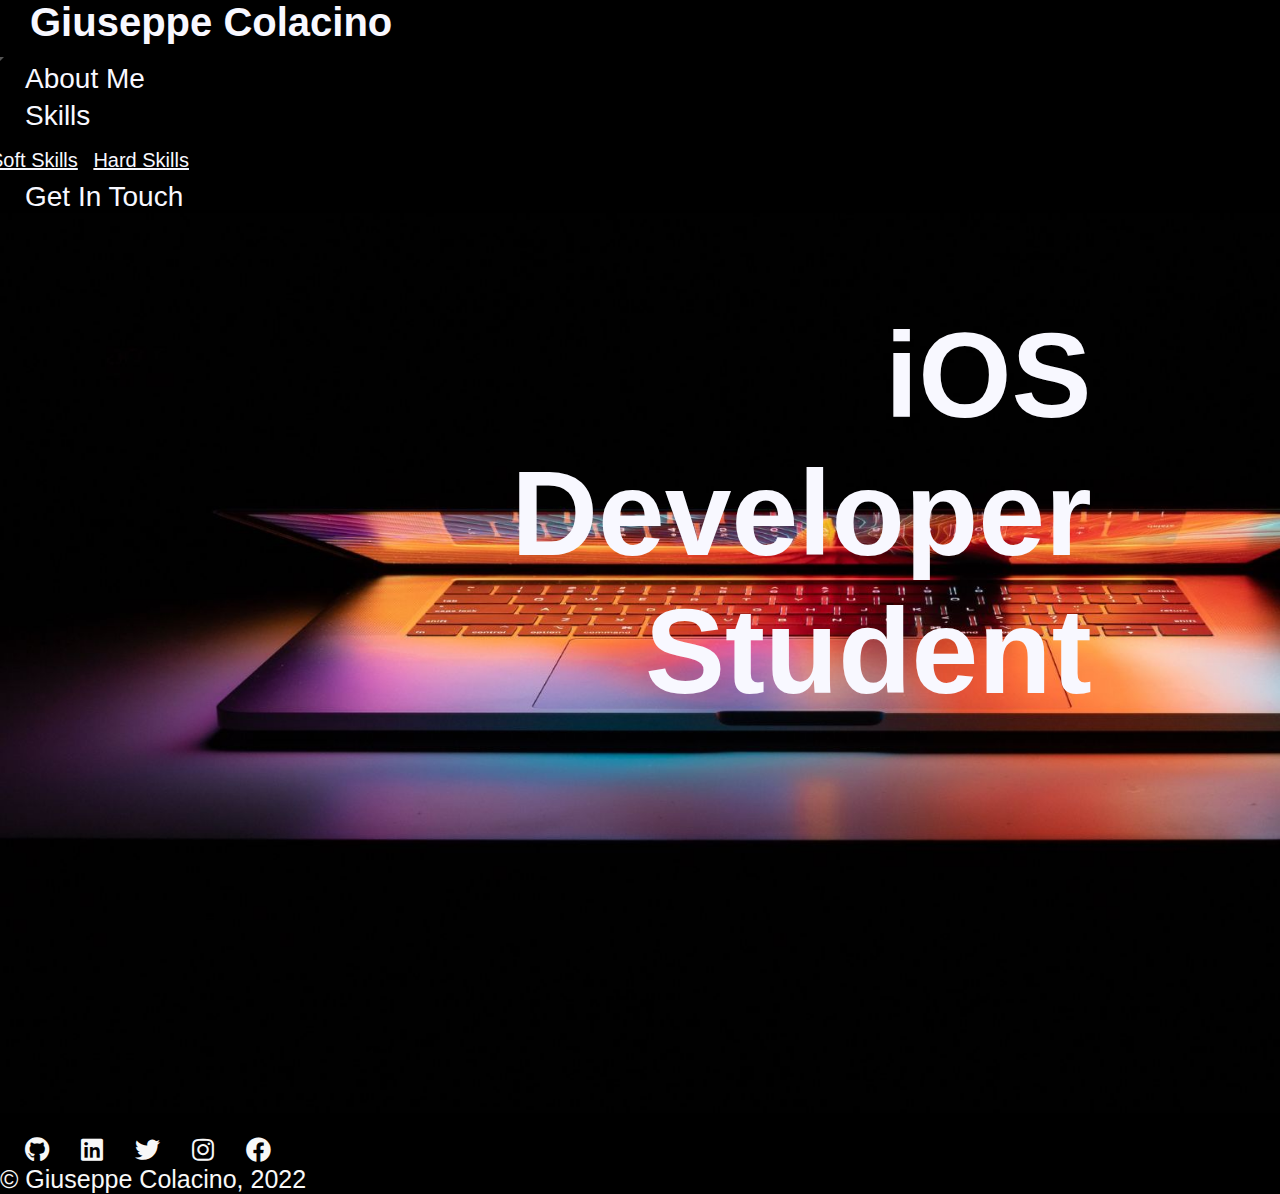
<file: index.html>
<!DOCTYPE html>
<html lang="en">
    <head>
        <meta charset="UTF-8"/>
        <meta name="viewport" content="width=device-width, initial-scale=1.0, maximum-scale=1.0"/>
        <title>Giuseppe Colacino | iOS Development</title>
        <link rel="stylesheet" href="assest /css/styles.css">
        <link href="https://cdn.jsdelivr.net/npm/bootstrap@5.2.0-beta1/dist/css/bootstrap.min.css" rel="stylesheet" integrity="sha384-0evHe/X+R7YkIZDRvuzKMRqM+OrBnVFBL6DOitfPri4tjfHxaWutUpFmBp4vmVor" crossorigin="anonymous">
        <link rel="stylesheet" href="https://use.fontawesome.com/releases/v5.6.1/css/all.css">
        <link rel="stylesheet" href="https://cdnjs.cloudflare.com/ajax/libs/animate.css/4.1.1/animate.min.css"/>
        <link rel="apple-touch-icon" sizes="180x180" href="assest /favicon/apple-touch-icon.png">
        <link rel="icon" type="image/png" sizes="32x32" href="assest /favicon/favicon-32x32.png">
        <link rel="icon" type="image/png" sizes="16x16" href="assest /favicon/favicon-16x16.png">
    </head>  

    <body>
     <!------------Start Navbar------------------>

     <nav class="navbar sticky-top navbar-expand-lg navbar-light">
      <div class="container-fluid">
          <div class="navbar-logo">Giuseppe Colacino</div>
          <button type="button" class="navbar-toggler" data-bs-toggle="collapse" data-bs-target="#navbarCollapse">
              <span class="navbar-toggler-icon"></span>
          </button>
          <div class="collapse navbar-collapse" id="navbarCollapse">
              <div class="navbar-nav ms-auto">
                  <a href="about-me.html" class="nav-item">About Me</a>
                  <div class="nav-drop dropdown">
                    <a class="nav-item dropdown-toggle" id="nav-drop" data-bs-toggle="dropdown">Skills</a>
                    <div class="dropdown-menu">
                        <a href="soft-skills.html" class="dropdown-item">Soft Skills</a>
                        <a href="hard-skills.html" class="dropdown-item">Hard Skills</a>
                    </div>
                </div>
                  <a href="get-in-touch.html" class="nav-item">Get In Touch</a>
              </div>
          </div>
      </div>
  </nav>
  
    <!---------------End Navbar--------->

    <!----------Home section------>
     <div class="back-img">
         <img src="assest /images/laptop.jpg" class="img-fluid" alt="laptop" id="photo">
         <h1 class="animate__animated animate__fadeInRight">iOS Developer Student</h1>
     </div>
     <!----------End Home section------>

    <!-------------Start Footer----------->

    <footer class="container-fluid px-0 py-2 m-0 d-flex justify-content-center align-items-center" id="footer">
        <div class="footer">
            <div class="social-icons" id="social-icons">
                <a href="https://github.com/COLACINOGIUSEPPE" target="_blank"><i class="fab fa-github"></i></a>
                <a href="https://www.linkedin.com/in/giuseppe-colacino/" target="_blank"><i class="fab fa-linkedin"></i></a>
                <a href="https://twitter.com/g_colacino" target="_blank"><i class="fab fa-twitter"></i></a>
                <a href="https://www.instagram.com/_giuseppecolacino_/" target="_blank"><i class="fab fa-instagram"></i></a>
                <a href="https://www.facebook.com/giuseppe.colacino.8/" target="_blank"><i class="fab fa-facebook"></i></a>
             </div>
             <p class="copyrights">&copy; Giuseppe Colacino, 2022</p>
         </div>
     </footer>

     <!-------------End Footer----------->
     <script src="https://cdn.jsdelivr.net/npm/bootstrap@5.2.0-beta1/dist/js/bootstrap.bundle.min.js" integrity="sha384-pprn3073KE6tl6bjs2QrFaJGz5/SUsLqktiwsUTF55Jfv3qYSDhgCecCxMW52nD2" crossorigin="anonymous"></script>
    </body>
</html>
</file>
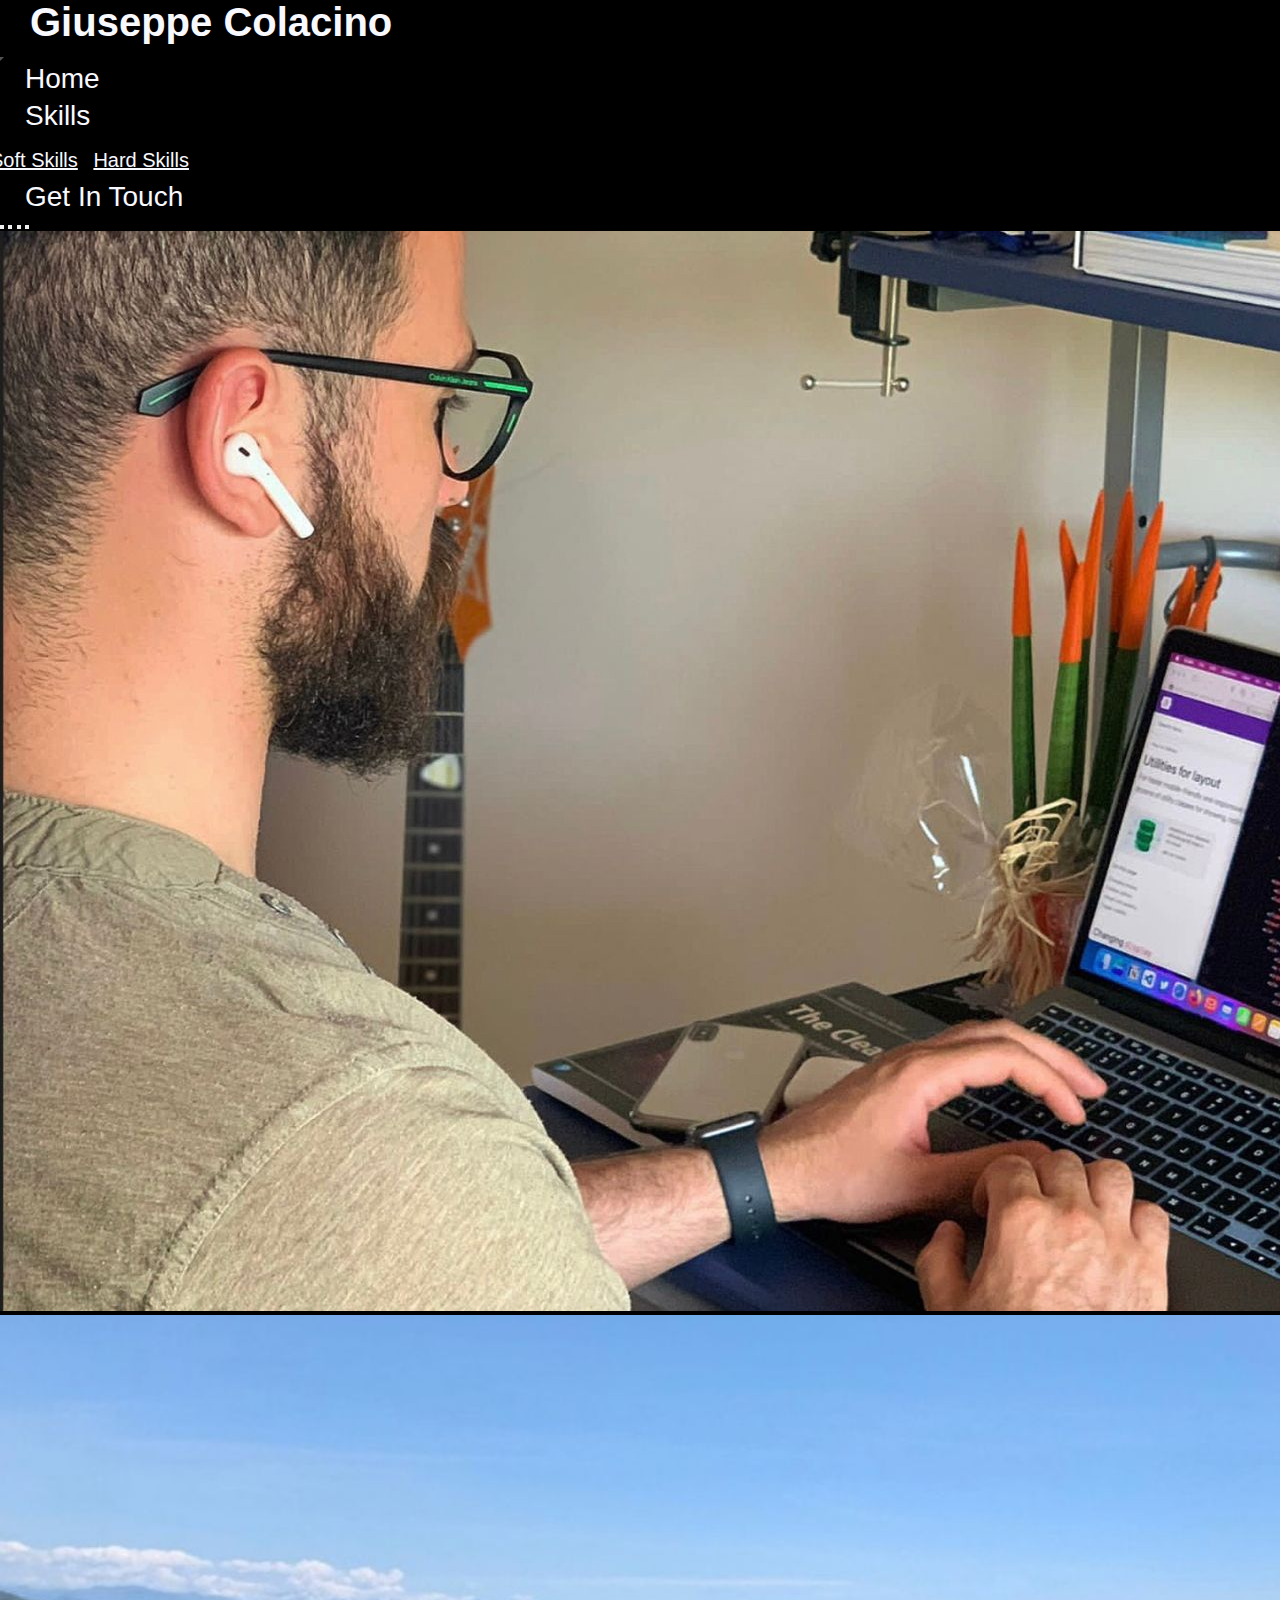
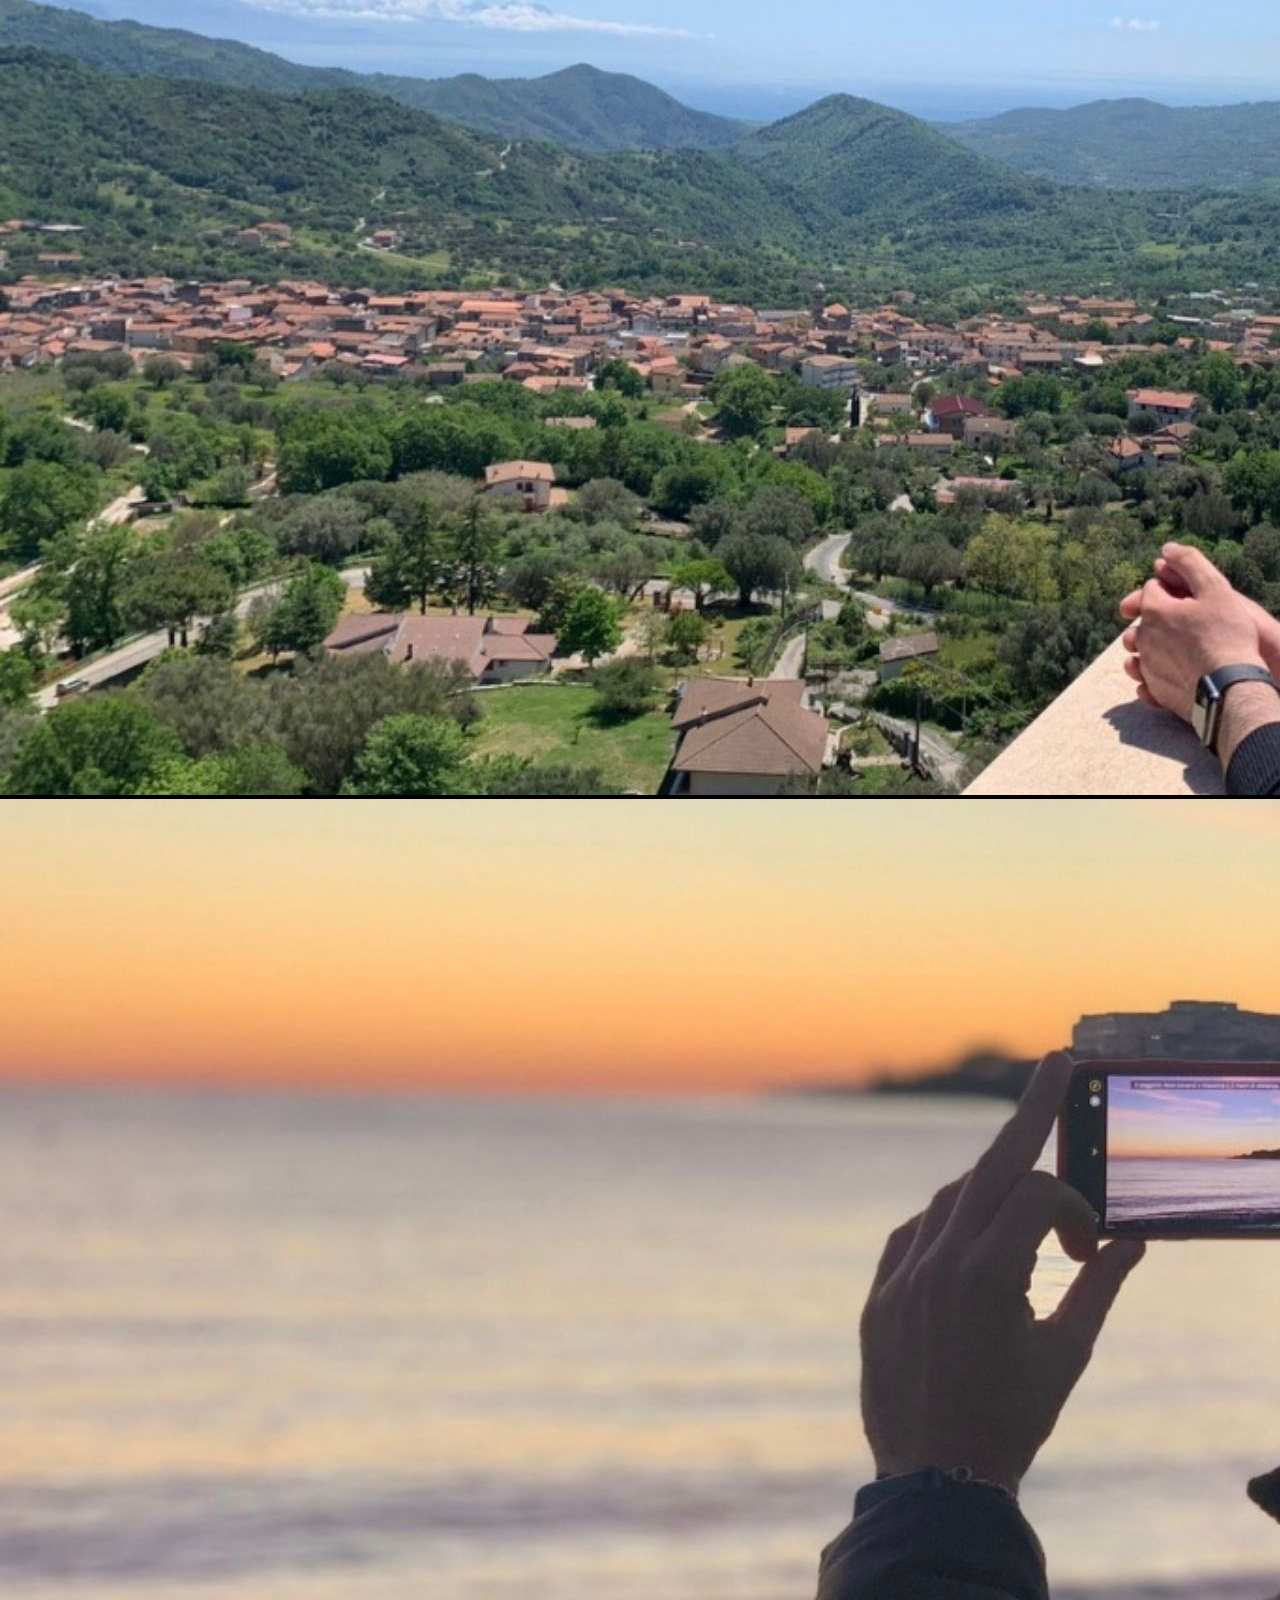
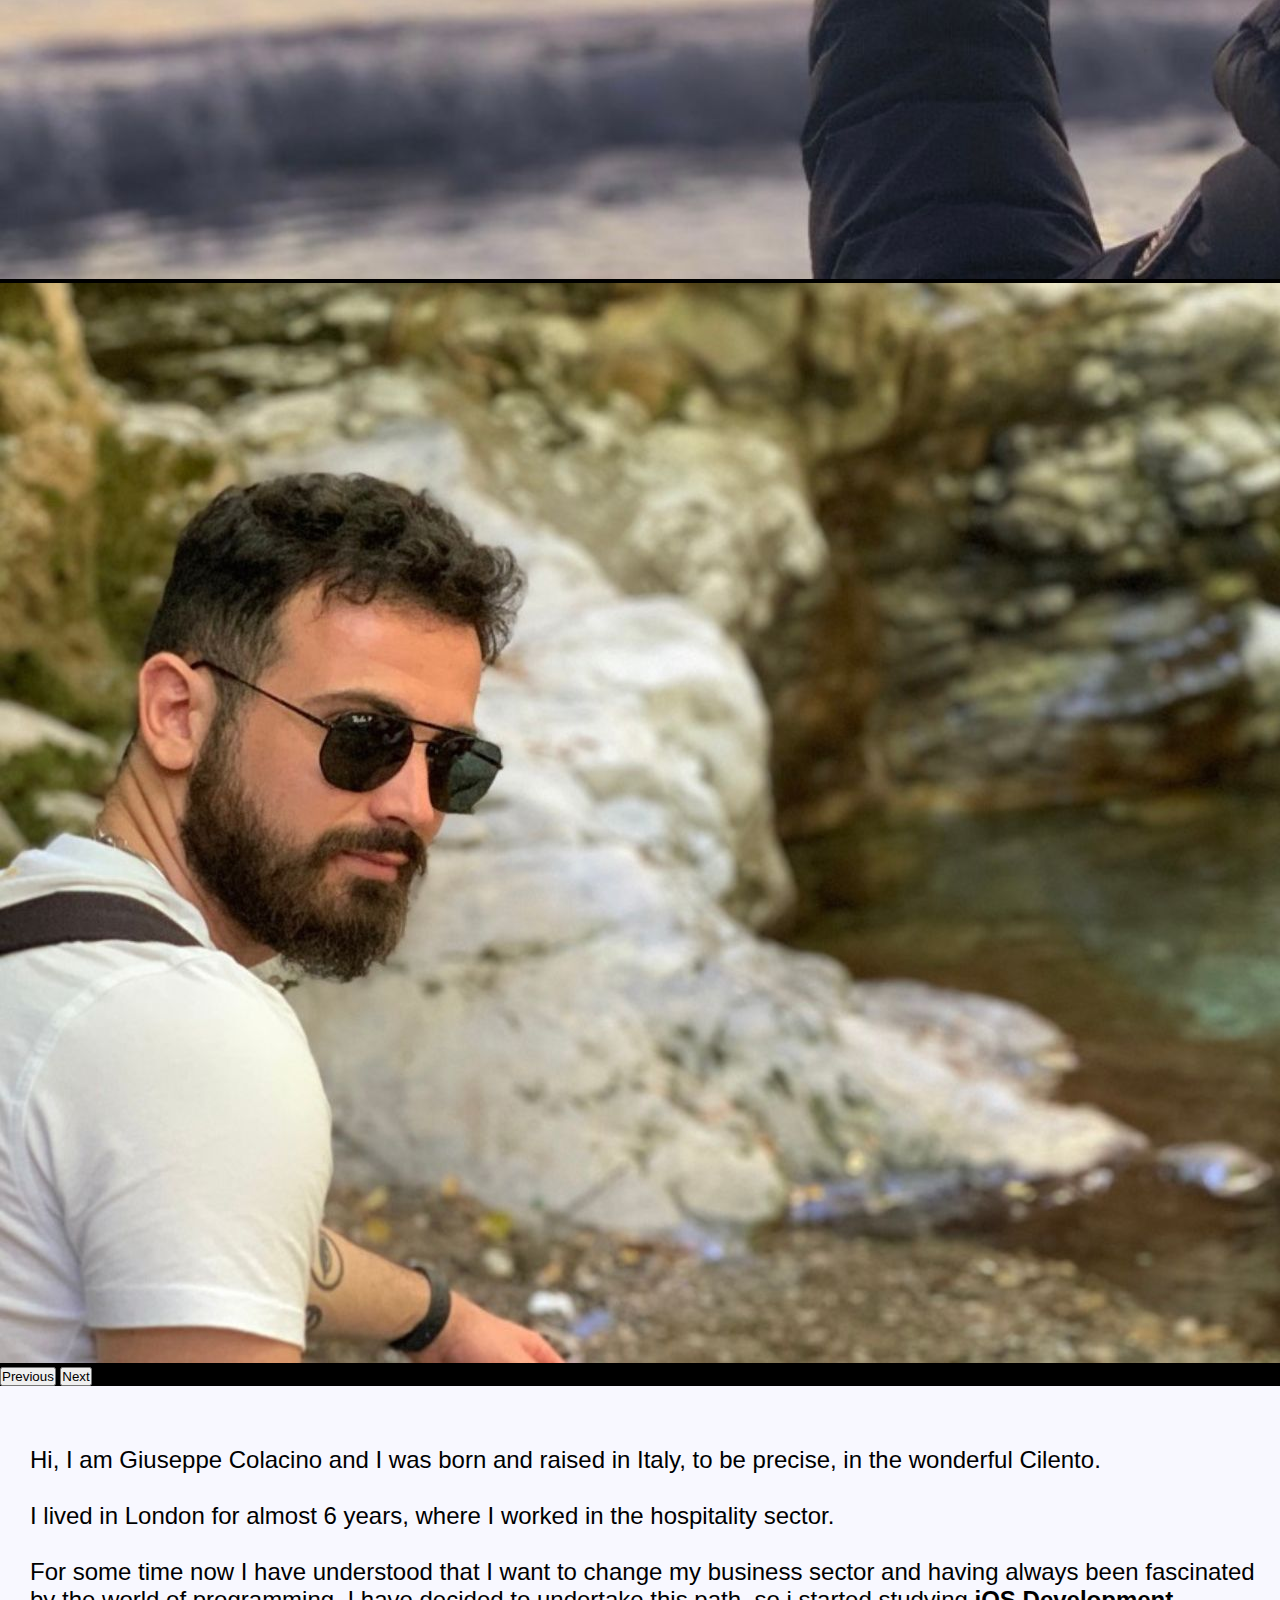
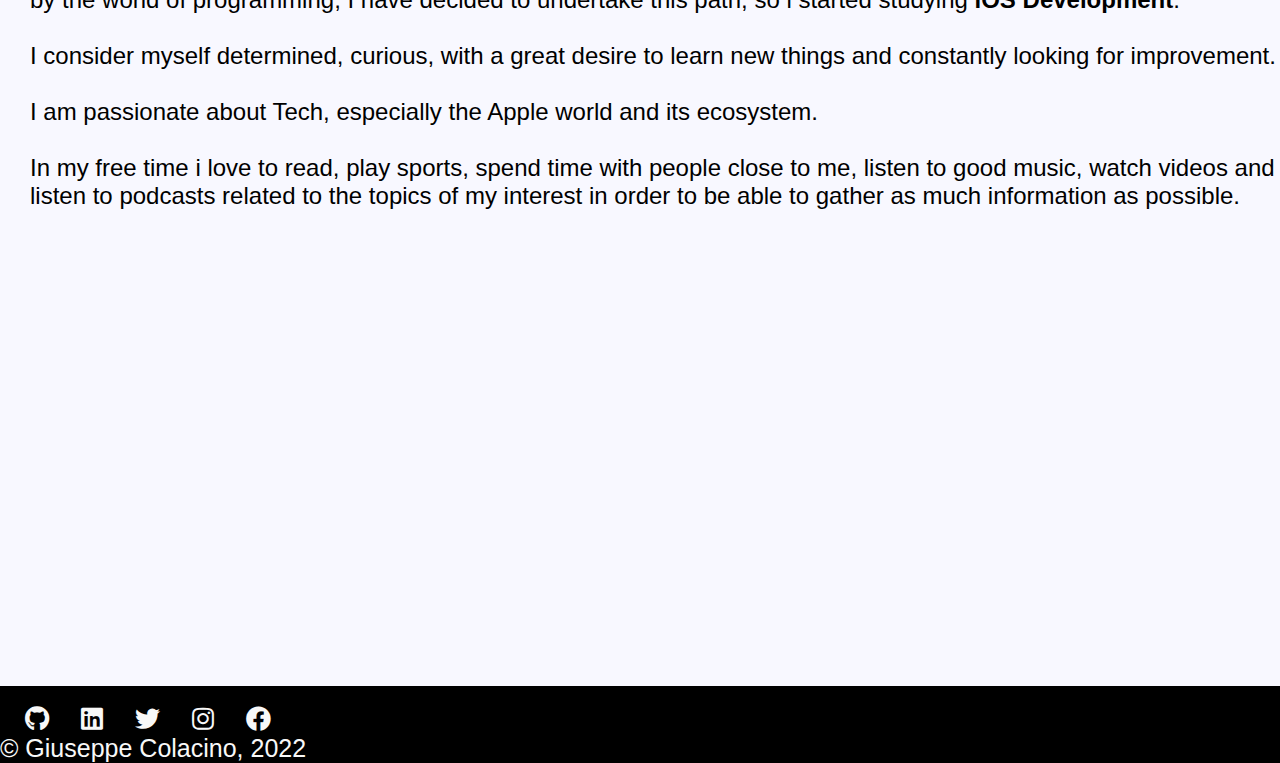
<file: about-me.html>
<!DOCTYPE html>
<html lang="en">
    <head>
        <meta charset="UTF-8"/>
        <meta name="viewport" content="width=device-width, initial-scale=1.0, maximum-scale=1.0"/>
        <title>Giuseppe Colacino | About Me</title>
        <link rel="stylesheet" href="assest /css/styles.css"/>
        <link href="https://cdn.jsdelivr.net/npm/bootstrap@5.2.0-beta1/dist/css/bootstrap.min.css" rel="stylesheet" integrity="sha384-0evHe/X+R7YkIZDRvuzKMRqM+OrBnVFBL6DOitfPri4tjfHxaWutUpFmBp4vmVor" crossorigin="anonymous">
        <link rel="stylesheet" href="https://use.fontawesome.com/releases/v5.6.1/css/all.css">
        <link rel="apple-touch-icon" sizes="180x180" href="assest /favicon/apple-touch-icon.png">
        <link rel="icon" type="image/png" sizes="32x32" href="assest /favicon/favicon-32x32.png">
        <link rel="icon" type="image/png" sizes="16x16" href="assest /favicon/favicon-16x16.png">
    </head>

    <body>

     <!------------Start Menu Bar------------------>
    
     <nav class="navbar sticky-top navbar-expand-lg navbar-light">
      <div class="container-fluid">
          <div class="navbar-logo">Giuseppe Colacino</div>
          <button type="button" class="navbar-toggler" data-bs-toggle="collapse" data-bs-target="#navbarCollapse">
              <span class="navbar-toggler-icon"></span>
          </button>
          <div class="collapse navbar-collapse" id="navbarCollapse">
              <div class="navbar-nav ms-auto">
                  <a href="index.html" class="nav-item active">Home</a>
                  <div class="nav-drop dropdown">
                    <a class="nav-item dropdown-toggle" id="nav-drop" data-bs-toggle="dropdown">Skills</a>
                    <div class="dropdown-menu">
                        <a href="soft-skills.html" class="dropdown-item">Soft Skills</a>
                        <a href="hard-skills.html" class="dropdown-item">Hard Skills</a>
                    </div>
                </div>
                  <a href="get-in-touch.html" class="nav-item">Get In Touch</a>
              </div>
          </div>
      </div>
  </nav>


 <!------------End Menu Bar--------------------->


 <!-------------Start About Me Page-------------->

 <div id="carouselExampleIndicators" class="carousel slide" data-bs-ride="carousel">
    <div class="carousel-indicators">
      <button type="button" data-bs-target="#carouselExampleIndicators" data-bs-slide-to="0" class="active" aria-current="true" aria-label="Slide 1"></button>
      <button type="button" data-bs-target="#carouselExampleIndicators" data-bs-slide-to="1" aria-label="Slide 2"></button>
      <button type="button" data-bs-target="#carouselExampleIndicators" data-bs-slide-to="2" aria-label="Slide 3"></button>
      <button type="button" data-bs-target="#carouselExampleIndicators" data-bs-slide-to="3" aria-label="Slide 4"></button>
    </div>
    <div class="carousel-inner">
      <div class="carousel-item active">
        <img src="assest /images/me.jpg" class="d-block w-100" alt="me">
      </div>
      <div class="carousel-item">
        <img src="assest /images/me2.jpg" class="d-block w-100" alt="me2">
      </div>
      <div class="carousel-item">
        <img src="assest /images/me3.jpg" class="d-block w-100" alt="me3">
      </div>
      <div class="carousel-item">
        <img src="assest /images/me4.jpg" class="d-block w-100" alt="me4">
      </div>
    </div>
    <button class="carousel-control-prev" type="button" data-bs-target="#carouselExampleIndicators" data-bs-slide="prev">
      <span class="carousel-control-prev-icon" aria-hidden="true"></span>
      <span class="visually-hidden">Previous</span>
    </button>
    <button class="carousel-control-next" type="button" data-bs-target="#carouselExampleIndicators" data-bs-slide="next">
      <span class="carousel-control-next-icon" aria-hidden="true"></span>
      <span class="visually-hidden">Next</span>
    </button>
  </div>

 <section>
  <div class="page">
    <p>Hi, I am Giuseppe Colacino and I was born and raised in Italy, to be precise, in the wonderful Cilento.
    <br>
    <br>
      I lived in London for almost 6 years, where I worked in the hospitality sector.
    <br>
    <br>
      For some time now I have understood that I want to change my business sector and having always been fascinated by the world of programming, I have decided to undertake this path, so i started studying  <strong>iOS Development</strong>.
    <br>
    <br>
      I consider myself determined, curious, with a great desire to learn new things and constantly looking for improvement.
    <br>
    <br>
      I am passionate about Tech, especially the Apple world and its ecosystem.
    <br>
    <br>
      In my free time i love to read, play sports, spend time with people close to me, listen to good music, watch videos and listen to podcasts related to the topics of my interest in order to be able to gather as much information as possible.</p>
  </div>

</section>

<!-------------End About Me Page-------------->

 <!-------Start Footer----------->

 <footer class="container-fluid px-0 py-2 m-0 d-flex justify-content-center align-items-center" id="footer">
    <div class="footer">
        <div class="social-icons" id="social-icons">
            <a href="https://github.com/COLACINOGIUSEPPE" target="_blank"><i class="fab fa-github"></i></a>
            <a href="https://www.linkedin.com/in/giuseppe-colacino/" target="_blank"><i class="fab fa-linkedin"></i></a>
            <a href="https://twitter.com/g_colacino" target="_blank"><i class="fab fa-twitter"></i></a>
            <a href="https://www.instagram.com/_giuseppecolacino_/" target="_blank"><i class="fab fa-instagram"></i></a>
            <a href="https://www.facebook.com/giuseppe.colacino.8/" target="_blank"><i class="fab fa-facebook"></i></a>
        </div>
        <p class="copyrights">&copy; Giuseppe Colacino, 2022</p>
    </div>
</footer>

   <!-------End Footer----------->
   <script src="https://cdn.jsdelivr.net/npm/bootstrap@5.2.0-beta1/dist/js/bootstrap.bundle.min.js" integrity="sha384-pprn3073KE6tl6bjs2QrFaJGz5/SUsLqktiwsUTF55Jfv3qYSDhgCecCxMW52nD2" crossorigin="anonymous"></script>  
    </body>
</html>
</file>
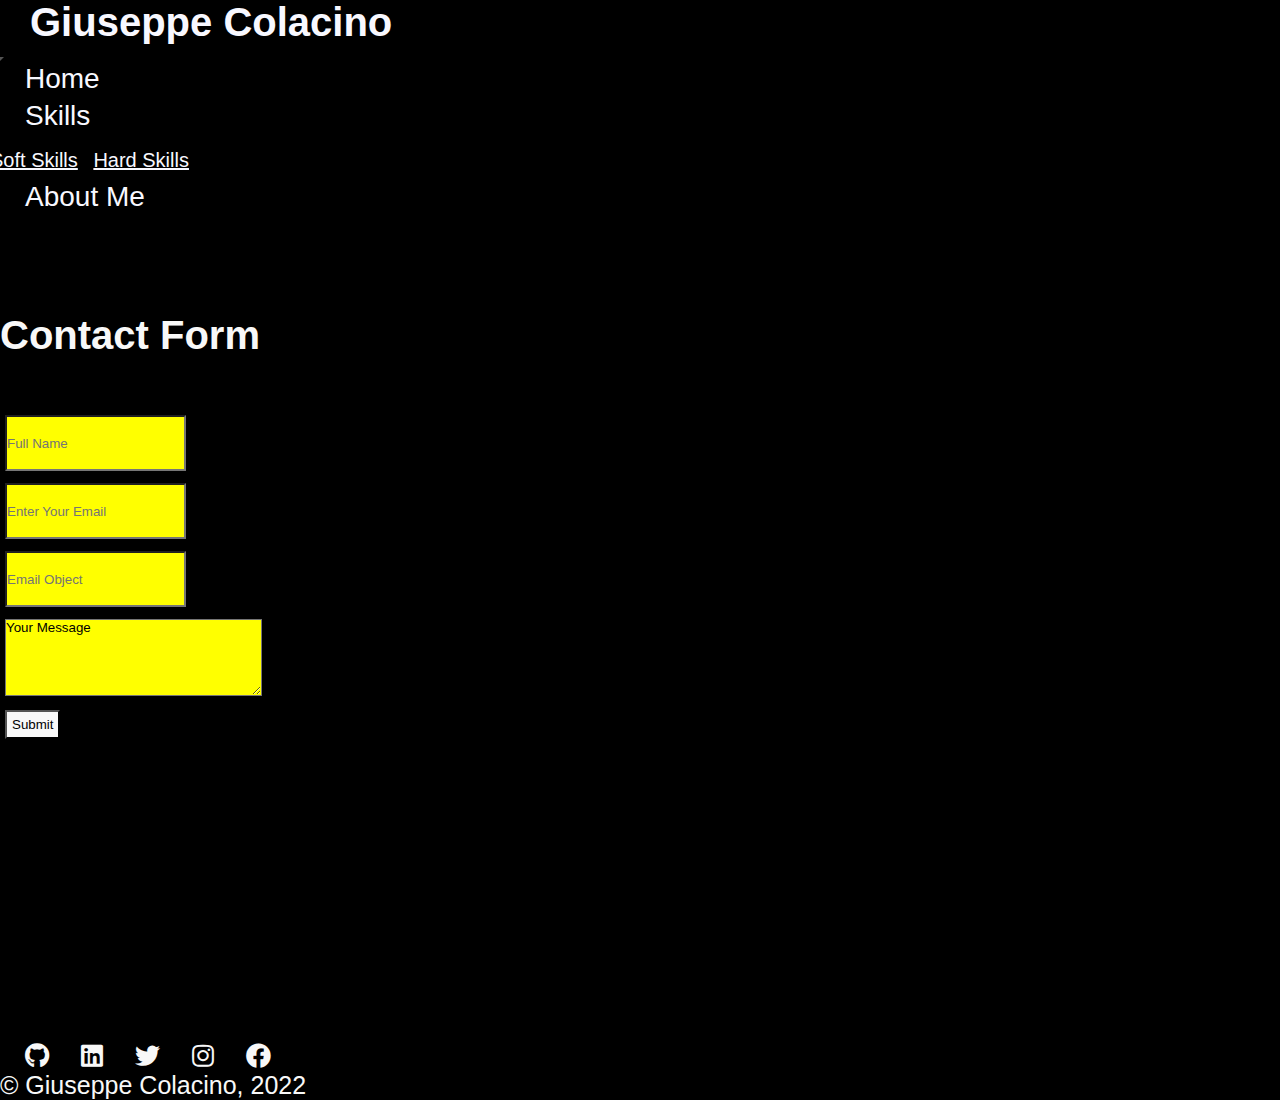
<file: get-in-touch.html>
<!DOCTYPE html>
<html lang="en">
    <head>
        <meta charset="UTF-8"/>
        <meta name="viewport" content="width=device-width, initial-scale=1.0, maximum-scale=1.0"/>
        <title>Giuseppe Colacino | iOS Development</title>
        <link rel="stylesheet" href="assest /css/styles.css">
        <link href="https://cdn.jsdelivr.net/npm/bootstrap@5.2.0-beta1/dist/css/bootstrap.min.css" rel="stylesheet" integrity="sha384-0evHe/X+R7YkIZDRvuzKMRqM+OrBnVFBL6DOitfPri4tjfHxaWutUpFmBp4vmVor" crossorigin="anonymous">
        <link rel="stylesheet" href="https://use.fontawesome.com/releases/v5.6.1/css/all.css">
        <link rel="stylesheet" href="https://cdnjs.cloudflare.com/ajax/libs/animate.css/4.1.1/animate.min.css"/>
        <link rel="apple-touch-icon" sizes="180x180" href="assest /favicon/apple-touch-icon.png">
        <link rel="icon" type="image/png" sizes="32x32" href="assest /favicon/favicon-32x32.png">
        <link rel="icon" type="image/png" sizes="16x16" href="assest /favicon/favicon-16x16.png">
    </head>  

    <body>
     <!------------Start Navbar------------------>

     <nav class="navbar sticky-top navbar-expand-lg navbar-light">
      <div class="container-fluid">
          <div class="navbar-logo">Giuseppe Colacino</div>
          <button type="button" class="navbar-toggler" data-bs-toggle="collapse" data-bs-target="#navbarCollapse">
              <span class="navbar-toggler-icon"></span>
          </button>
          <div class="collapse navbar-collapse" id="navbarCollapse">
              <div class="navbar-nav ms-auto">
                  <a href="index.html" class="nav-item">Home</a>
                  <div class="nav-drop dropdown">
                    <a class="nav-item dropdown-toggle" id="nav-drop" data-bs-toggle="dropdown">Skills</a>
                    <div class="dropdown-menu">
                        <a href="soft-skills.html" class="dropdown-item">Soft Skills</a>
                        <a href="hard-skills.html" class="dropdown-item">Hard Skills</a>
                    </div>
                </div>
                <a href="about-me.html" class="nav-item">About Me</a>
              </div>
          </div>
      </div>
  </nav>
  
    <!---------------End Navbar--------->
    <!-------------Start Get In Touch Page--------->

  <section id="blog" >
    <div class="container">
        <div class="row mb-5">
            <div class="col-md-8 max-auto text-center">
                <h6 class="title">Contact Form</h6>
            </div>
        </div>

        <form action="colacinogiuseppe@icloud.com" class="row">
            <div class="col-md-5" id="riga">
                <input type="text" class="form-control" placeholder="Full Name">
            </div>

            <div class="col-md-5">
                <input type="text" class="form-control" placeholder="Enter Your Email">
            </div>

            <div class="col-md-10">
                <input type="text" class="form-control" placeholder="Email Object">
            </div>

            <div class="col-md-10">
                <textarea name="" id="" cols="30" rows="5" class="form-control">Your Message</textarea>
            </div>

            <div class="col-md-10 d-grid">
                <button class="btn" id="btn">Submit</button>
            </div>
        </form>

    </div>
  </section>

   <!-------Start Footer----------->

   <footer class="container-fluid px-0 py-2 m-0 d-flex justify-content-center align-items-center" id="footer">
       <div class="footer">
           <div class="social-icons" id="social-icons">
               <a href="https://github.com/COLACINOGIUSEPPE" target="_blank"><i class="fab fa-github"></i></a>
               <a href="https://www.linkedin.com/in/giuseppe-colacino/" target="_blank"><i class="fab fa-linkedin"></i></a>
               <a href="https://twitter.com/g_colacino" target="_blank"><i class="fab fa-twitter"></i></a>
               <a href="https://www.instagram.com/_giuseppecolacino_/" target="_blank"><i class="fab fa-instagram"></i></a>
               <a href="https://www.facebook.com/giuseppe.colacino.8/" target="_blank"><i class="fab fa-facebook"></i></a>
            </div>
            <p class="copyrights">&copy; Giuseppe Colacino, 2022</p>
        </div>
    </footer>

     <!-------End Footer----------->
     <script src="https://cdn.jsdelivr.net/npm/bootstrap@5.2.0-beta1/dist/js/bootstrap.bundle.min.js" integrity="sha384-pprn3073KE6tl6bjs2QrFaJGz5/SUsLqktiwsUTF55Jfv3qYSDhgCecCxMW52nD2" crossorigin="anonymous"></script>
    </body>
</html>
</file>
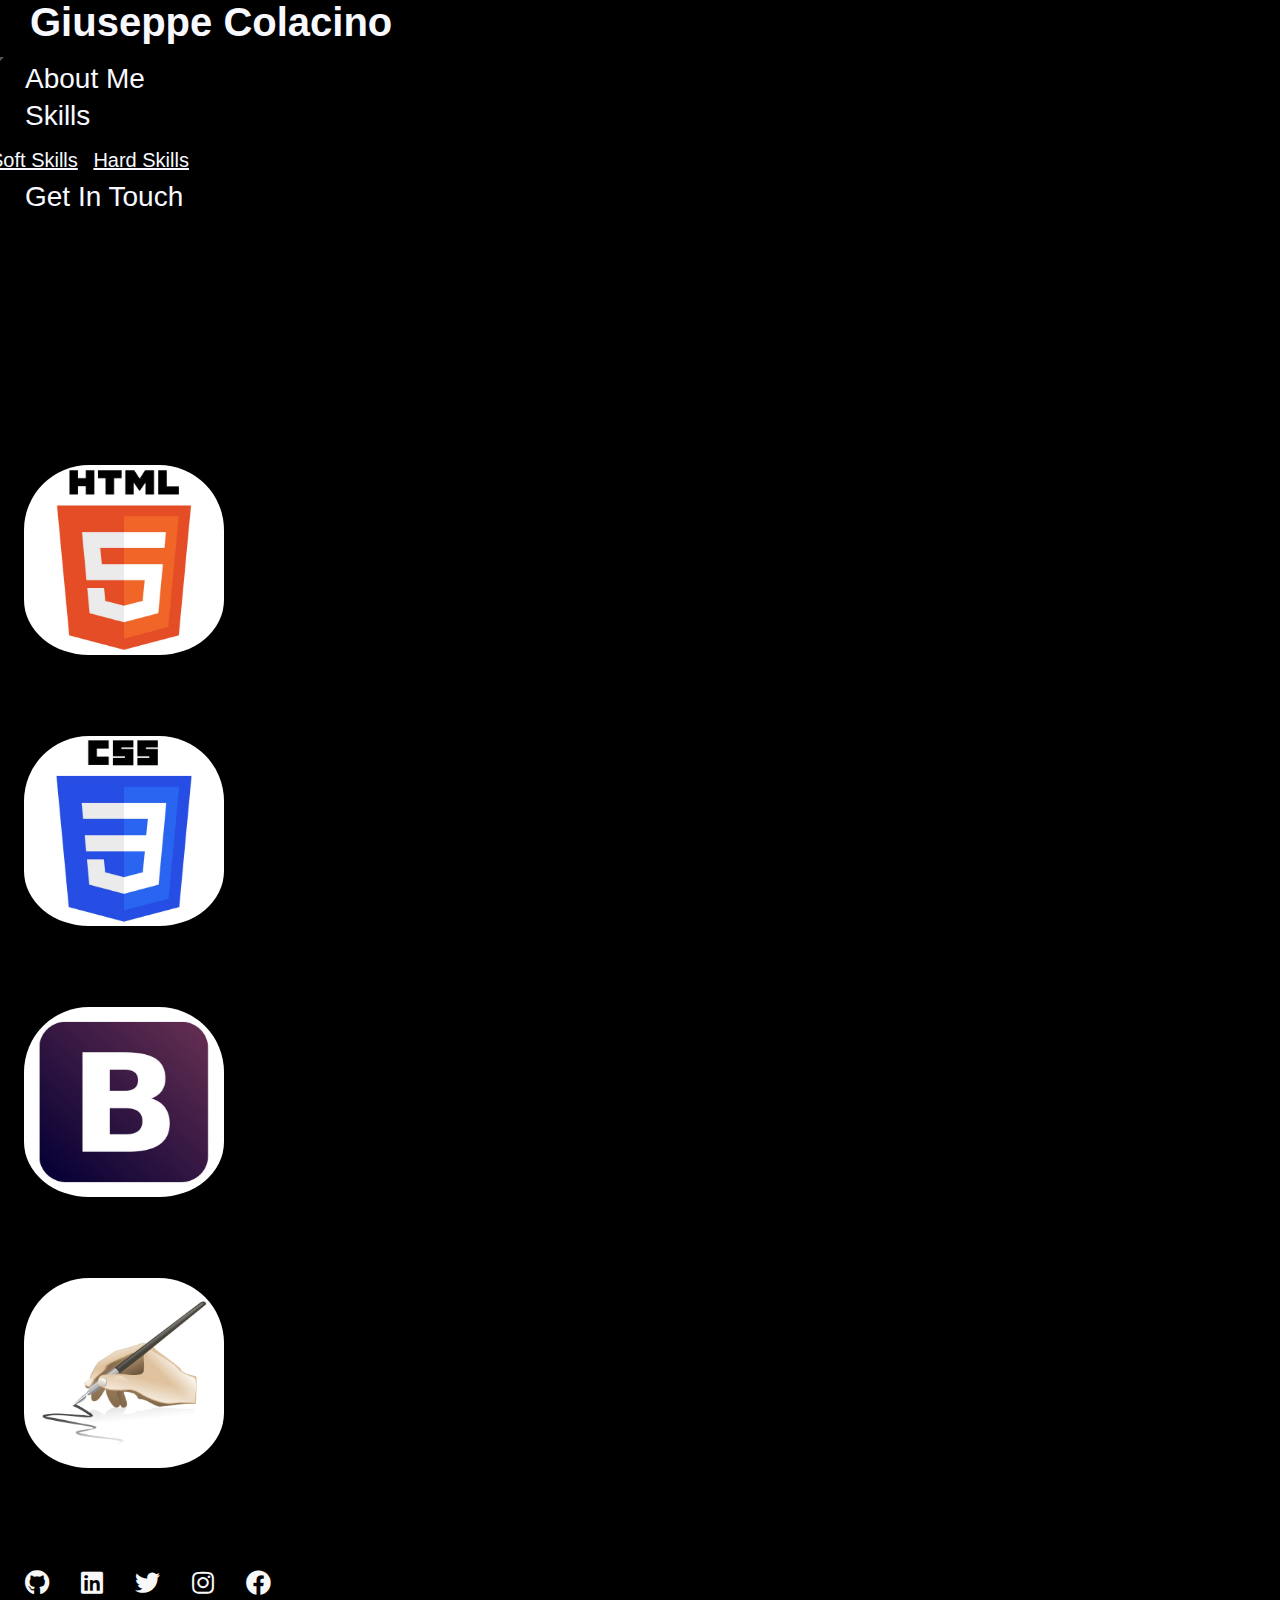
<file: hard-skills.html>
<!DOCTYPE html>
<html lang="en">
    <head>
        <meta charset="UTF-8"/>
        <meta name="viewport" content="width=device-width, initial-scale=1.0, maximum-scale=1.0"/>
        <title>Giuseppe Colacino | iOS Development</title>
        <link rel="stylesheet" href="assest /css/styles.css">
        <link href="https://cdn.jsdelivr.net/npm/bootstrap@5.2.0-beta1/dist/css/bootstrap.min.css" rel="stylesheet" integrity="sha384-0evHe/X+R7YkIZDRvuzKMRqM+OrBnVFBL6DOitfPri4tjfHxaWutUpFmBp4vmVor" crossorigin="anonymous">
        <link rel="stylesheet" href="https://use.fontawesome.com/releases/v5.6.1/css/all.css">
        <link rel="stylesheet" href="https://cdnjs.cloudflare.com/ajax/libs/animate.css/4.1.1/animate.min.css"/>
        <link rel="apple-touch-icon" sizes="180x180" href="assest /favicon/apple-touch-icon.png">
        <link rel="icon" type="image/png" sizes="32x32" href="assest /favicon/favicon-32x32.png">
        <link rel="icon" type="image/png" sizes="16x16" href="assest /favicon/favicon-16x16.png">
    </head>  

    <body>
     <!------------Start Navbar------------------>

     <nav class="navbar sticky-top navbar-expand-lg navbar-light">
      <div class="container-fluid">
          <div class="navbar-logo">Giuseppe Colacino</div>
          <button type="button" class="navbar-toggler" data-bs-toggle="collapse" data-bs-target="#navbarCollapse">
              <span class="navbar-toggler-icon"></span>
          </button>
          <div class="collapse navbar-collapse" id="navbarCollapse">
              <div class="navbar-nav ms-auto">
                  <a href="about-me.html" class="nav-item">About Me</a>
                  <div class="nav-drop dropdown">
                    <a class="nav-item dropdown-toggle" id="nav-drop" data-bs-toggle="dropdown">Skills</a>
                    <div class="dropdown-menu">
                        <a href="soft-skills.html" class="dropdown-item">Soft Skills</a>
                        <a href="hard-skills.html" class="dropdown-item">Hard Skills</a>
                    </div>
                </div>
                  <a href="get-in-touch.html" class="nav-item">Get In Touch</a>
              </div>
          </div>
      </div>
  </nav>
  
    <!---------------End Navbar--------->
    <section class="hard-skills vh-100">
    <h1>Hard Skills</h1>
    <div class="row" id="row-hard-skills">
      <div class="column col-sm-12 col-md-6 col-lg-2">
          <div class="icon-style">
          <img src="assest /images/html-image.jpeg"  class="images" width="200px">
          </div>
          <h3 class="html-css">HTML</h3>
      </div>
      <div class="column col-sm-12 col-md-6 col-lg-2">
          <div class="icon-style">
          <img src="assest /images/css-image.jpeg" class="images" width="200px">
          </div>
          <h3 class="html-css">CSS</h3>
      </div>
      <div class="column col-sm-12 col-md-6 col-lg-2">
          <div class="icon-style">
          <img src="assest /images/bootstrap-image.jpg" class="images" width="200px">
          </div>
          <h3>BOOTSTRAP</h3>
      </div>
      <div class="column col-sm-12 col-md-6 col-lg-2">
        <div class="icon-style">
        <img src="assest /images/copy-image.jpeg" class="images" width="200px">
        </div>
        <h3>COPYWRITING</h3>
    </div>
    </div>
</section>
    <!-------------Start Footer----------->

    <footer class="container-fluid px-0 py-2 m-0 d-flex justify-content-center align-items-center" id="footer">
        <div class="footer">
            <div class="social-icons" id="social-icons">
                <a href="https://github.com/COLACINOGIUSEPPE" target="_blank"><i class="fab fa-github"></i></a>
                <a href="https://www.linkedin.com/in/giuseppe-colacino/" target="_blank"><i class="fab fa-linkedin"></i></a>
                <a href="https://twitter.com/g_colacino" target="_blank"><i class="fab fa-twitter"></i></a>
                <a href="https://www.instagram.com/_giuseppecolacino_/" target="_blank"><i class="fab fa-instagram"></i></a>
                <a href="https://www.facebook.com/giuseppe.colacino.8/" target="_blank"><i class="fab fa-facebook"></i></a>
             </div>
             <p class="copyrights">&copy; Giuseppe Colacino, 2022</p>
         </div>
     </footer>

     <!-------------End Footer----------->
     <script src="https://cdn.jsdelivr.net/npm/bootstrap@5.2.0-beta1/dist/js/bootstrap.bundle.min.js" integrity="sha384-pprn3073KE6tl6bjs2QrFaJGz5/SUsLqktiwsUTF55Jfv3qYSDhgCecCxMW52nD2" crossorigin="anonymous"></script>
    </body>
</html>
</file>
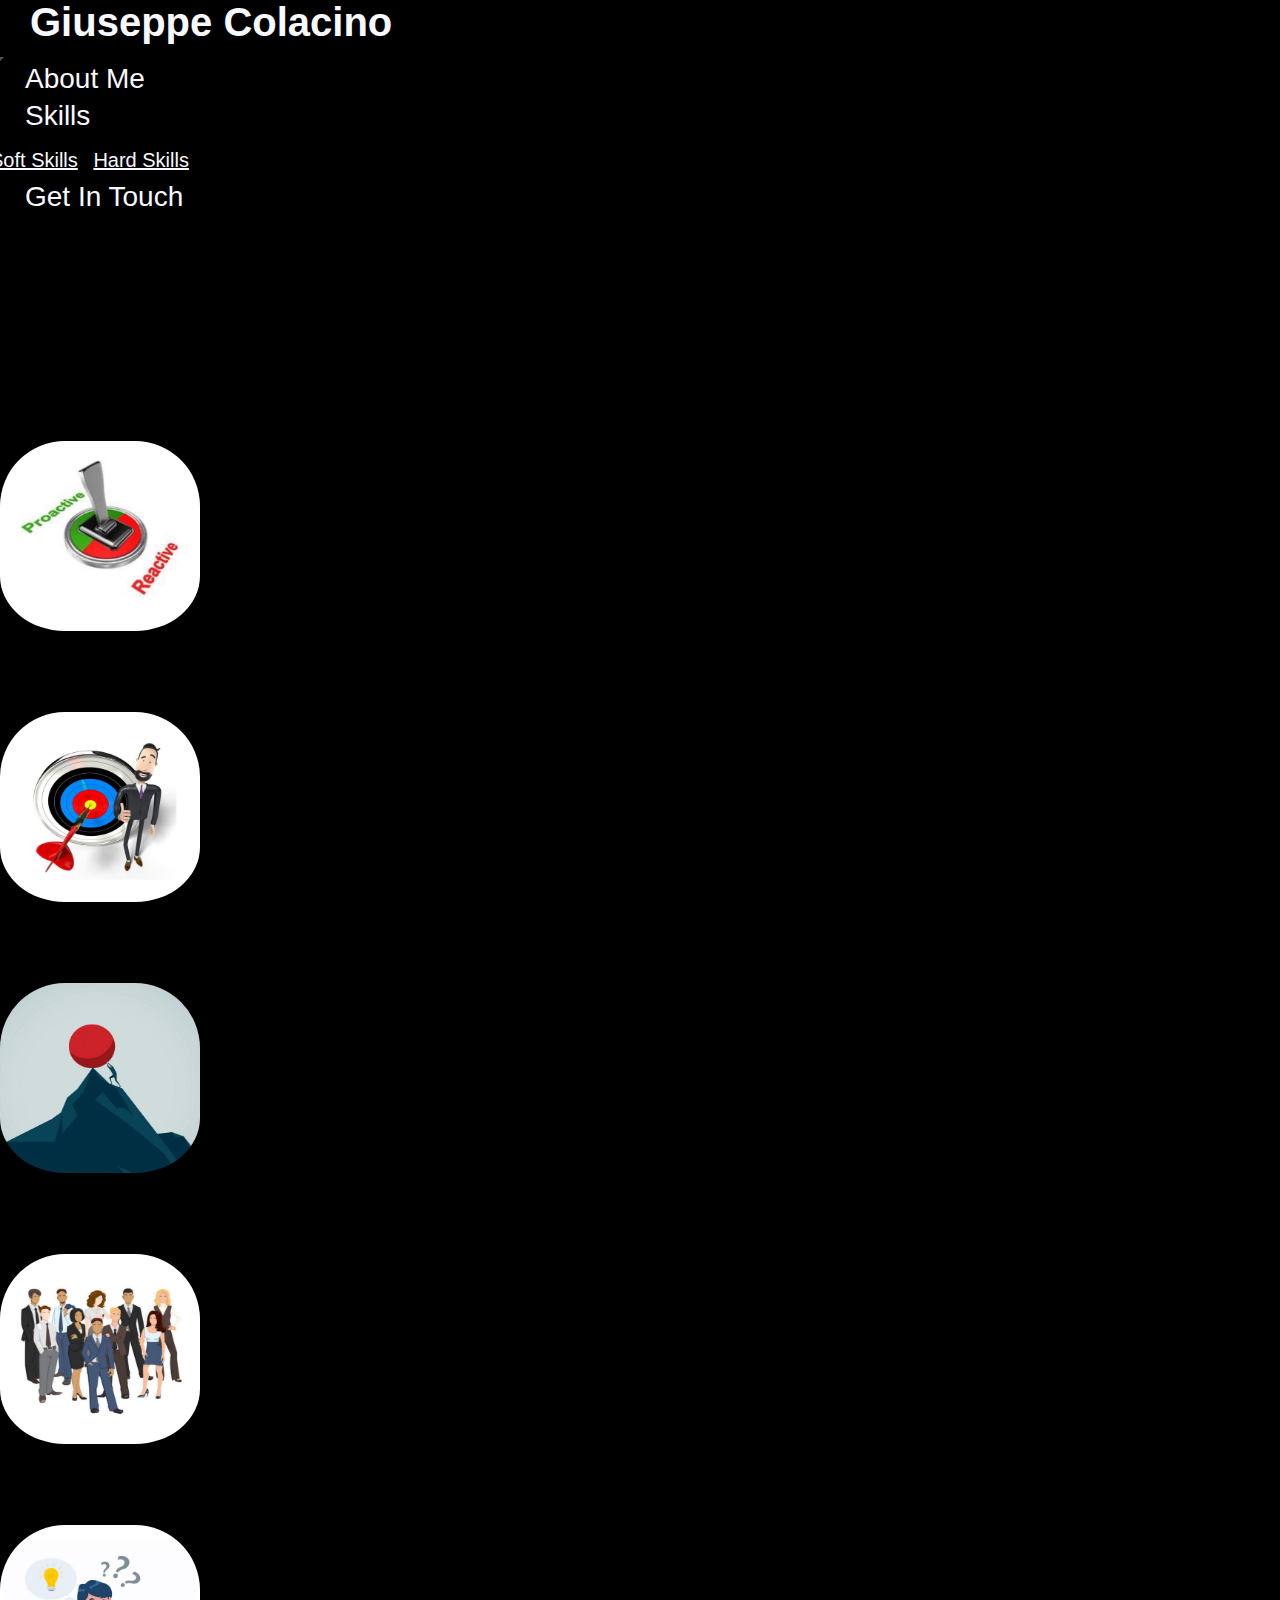
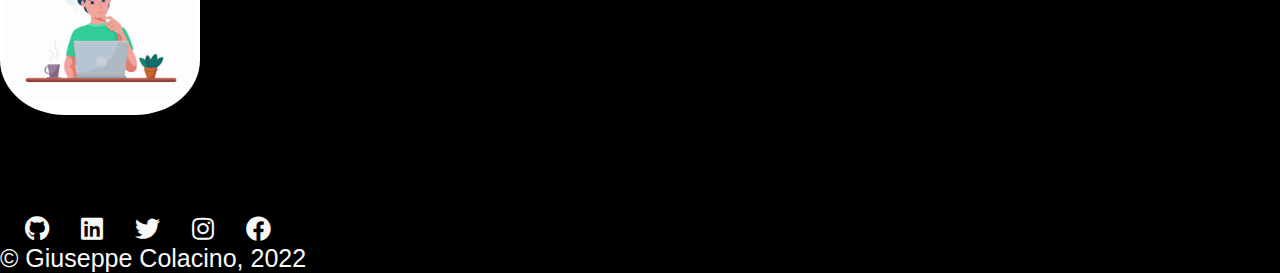
<file: soft-skills.html>
<!DOCTYPE html>
<html lang="en">
    <head>
        <meta charset="UTF-8"/>
        <meta name="viewport" content="width=device-width, initial-scale=1.0, maximum-scale=1.0"/>
        <title>Giuseppe Colacino | iOS Development</title>
        <link rel="stylesheet" href="assest /css/styles.css">
        <link href="https://cdn.jsdelivr.net/npm/bootstrap@5.2.0-beta1/dist/css/bootstrap.min.css" rel="stylesheet" integrity="sha384-0evHe/X+R7YkIZDRvuzKMRqM+OrBnVFBL6DOitfPri4tjfHxaWutUpFmBp4vmVor" crossorigin="anonymous">
        <link rel="stylesheet" href="https://use.fontawesome.com/releases/v5.6.1/css/all.css">
        <link rel="stylesheet" href="https://cdnjs.cloudflare.com/ajax/libs/animate.css/4.1.1/animate.min.css"/>
        <link rel="apple-touch-icon" sizes="180x180" href="assest /favicon/apple-touch-icon.png">
        <link rel="icon" type="image/png" sizes="32x32" href="assest /favicon/favicon-32x32.png">
        <link rel="icon" type="image/png" sizes="16x16" href="assest /favicon/favicon-16x16.png">
    </head>  

    <body>
     <!------------Start Navbar------------------>

     <nav class="navbar sticky-top navbar-expand-lg navbar-light">
      <div class="container-fluid">
          <div class="navbar-logo">Giuseppe Colacino</div>
          <button type="button" class="navbar-toggler" data-bs-toggle="collapse" data-bs-target="#navbarCollapse">
              <span class="navbar-toggler-icon"></span>
          </button>
          <div class="collapse navbar-collapse" id="navbarCollapse">
              <div class="navbar-nav ms-auto">
                  <a href="about-me.html" class="nav-item">About Me</a>
                  <div class="nav-drop dropdown">
                    <a class="nav-item dropdown-toggle" id="nav-drop" data-bs-toggle="dropdown">Skills</a>
                    <div class="dropdown-menu">
                        <a href="soft-skills.html" class="dropdown-item">Soft Skills</a>
                        <a href="hard-skills.html" class="dropdown-item">Hard Skills</a>
                    </div>
                </div>
                  <a href="get-in-touch.html" class="nav-item">Get In Touch</a>
              </div>
          </div>
      </div>
  </nav>
  
    <!---------------End Navbar--------->
    <section class="soft-skills vh-100">
    <h1>Soft Skills</h1>
    <div class="row" id="row-soft-skills">
      <div class="column col-sm-12 col-md-6 col-lg-2">
          <div class="icon-style">
          <img src="assest /images/proactive-image.jpeg" class="images" width="200px">
          </div>
          <h3 class="sub-title">PROACTIVITY</h3>
      </div>
      <div class="column col-sm-12 col-md-6 col-lg-2">
          <div class="icon-style">
          <img src="assest /images/accuracy-image.jpeg" class="images" width="200px">
          </div>
          <h3 class="sub-title">ACCURACY</h3>
      </div>
      <div class="column col-sm-12 col-md-6 col-lg-2">
          <div class="icon-style">
          <img src="assest /images/resilience-image.jpeg" class="images" width="200px">
          </div>
          <h3 class="sub-title">RESILIENCE</h3>
      </div>
      <div class="column col-sm-12 col-md-6 col-lg-2">
          <div class="icon-style">
          <img src="assest /images/team-image.jpeg" class="images" width="200px">
          </div>
          <h3 id="tw">TEAM WORKING</h3>
      </div>
      <div class="column col-sm-12 col-md-6 col-lg-2">
          <div class="icon-style">
          <img src="assest /images/psolver-image.jpeg" class="images" width="200px">
          </div>
          <h3 id="ps">PROBLEM SOLVING</h3>
      </div>
    </div>
</section>
    <!-------------Start Footer----------->

    <footer class="container-fluid px-0 py-2 m-0 d-flex justify-content-center align-items-center" id="footer">
        <div class="footer">
            <div class="social-icons" id="social-icons">
                <a href="https://github.com/COLACINOGIUSEPPE" target="_blank"><i class="fab fa-github"></i></a>
                <a href="https://www.linkedin.com/in/giuseppe-colacino/" target="_blank"><i class="fab fa-linkedin"></i></a>
                <a href="https://twitter.com/g_colacino" target="_blank"><i class="fab fa-twitter"></i></a>
                <a href="https://www.instagram.com/_giuseppecolacino_/" target="_blank"><i class="fab fa-instagram"></i></a>
                <a href="https://www.facebook.com/giuseppe.colacino.8/" target="_blank"><i class="fab fa-facebook"></i></a>
             </div>
             <p class="copyrights">&copy; Giuseppe Colacino, 2022</p>
         </div>
     </footer>

     <!-------------End Footer----------->
     <script src="https://cdn.jsdelivr.net/npm/bootstrap@5.2.0-beta1/dist/js/bootstrap.bundle.min.js" integrity="sha384-pprn3073KE6tl6bjs2QrFaJGz5/SUsLqktiwsUTF55Jfv3qYSDhgCecCxMW52nD2" crossorigin="anonymous"></script>
    </body>
</html>
</file>
<file: assest /css/styles.css>
*{ margin: 0; padding: 0; box-sizing: border-box; font-family: -apple-system, BlinkMacSystemFont, 'Segoe UI', Roboto, Oxygen, Ubuntu, Cantarell, 'Open Sans', 'Helvetica Neue', sans-serif; }

body{ background-color: black; }

/* Start Navbar-----------------*/

.navbar{ background-color: black; }

.navbar-logo{ color: #F8F8FF; text-decoration: none; font-weight: 600; font-size: 40px; padding-left: 30px; }

.navbar .navbar-toggler{ background-color: #F8F8FF; }

.nav-item{ color: #F8F8FF; font-size: 28px; }

.nav-drop{ line-height: 41px; }

.nav-item { justify-content: space-around; text-decoration: none; margin: 0 5px; margin-left: 25px; margin-right: 25px; }

.navbar-nav .nav-item:hover{ color: yellow; }

.navbar-nav .nav-item:active { color: gray; }

.navbar-nav .dropdown-menu{ margin: 0 -20px; font-size: 20px; background-color: black; }

.dropdown-menu .dropdown-item { color: #F8F8FF; margin-left: 10px; }

.dropdown-menu .dropdown-item:hover{ color: yellow; background-color: transparent; }

.dropdown-menu .dropdown-item:active { color: gray; }

/*End Navbar -------------------------------*/

/*Home Page -------------------------------*/

#photo{ min-width: 100%; height: 100vh; }

.animate__animated { color:#F8F8FF; font-size: 120px; display: flex; position: absolute; justify-content: right; text-align: right; padding-top: 150px; padding-left: 1000px; padding-right: 150px; bottom: 20%; right: 3%; }

/* End Home Page -------------------------------*/


/* Start About Me Page ------------------------*/

.page { height: 100vh; font-size: x-large; color: black; background-color: #F8F8FF; padding-left: 30px; padding-top: 60px; }

#about-me-page { background-color: #F8F8FF; }

/* End About Me Page ------------------------*/


/*Soft & Hard Skills -------------------------------*/

#soft-skills-page, #hard-skills-page { background-color: #F8F8FF; }

.soft-skills-page, .hard-skills-page { width: 100%; height: 100vh; }

.hard-skills { padding: 1.5rem; color: black; cursor: pointer; padding-bottom: 1px; }

.hard-skills h1 { font-size: 50px; padding-top: 10px; text-align: center; }

.soft-skills h1 { font-size: 50px; padding-top: 10px; text-align: center; }

.icon-style { width: 200px; height: 200px; position: relative; border-radius: 70px; background-color: black; display: flex; justify-content: center; align-items: center; }

.icon-style:after { content: ""; position: absolute; top: 0; left: 0; width: 50px; background-color: rgba(100, 100, 100, 0.5); border-radius: 45px 0 0 45px; }

.images { height: 200px; position: relative; border-radius: 65px; padding-bottom: 10px; }

.column h3 { font-size: 25px; padding-top: 10px; margin: 1rem; }

.column .html-css { margin-left: 70px; }

#row-soft-skills, #row-hard-skills { padding-top: 160px; }

/*End Soft & Hard Skills ---------------------------*/


/*Get In Touch -------------------------------*/

#blog{ height: 90vh; background-color: black; }

.title{ padding-top: 50px; color: #f8f8f8; font-size:40px; }

.row { padding-top: 50px; justify-content: center; }

form input.form-control { height: 56px; }

form .form-control { margin-top: 2px; background-color: yellow; }

.col-md-5, .col-md-10 { padding: 5px; }

#btn{ background-color: #f8f8f8; padding: 5px; }

#btn:hover{ background-color: lightgrey; }

/*----------End Get In Touch -------------------------------*/


/*------------Footer -------------------------------*/

#footer { background-color: black; color: #f8f8f8; font-size: 25px; }

#social-icons i { padding-top: 20px; padding-left: 25px; color: #f8f8f8; }

#social-icons i:hover { color: yellow; }

 #social-icons i:active { color: gray; }


/* Tablet */

@media only screen and (min-width: 401px) and (max-width: 960px) {
    /* Tablet Home*/
    .animate__animated { font-size: 110px; bottom: 10%; padding-right: 20px; }
    p { font-size: 20px; }
    /*Tablet Hard & Soft Skills*/
    .hard-skills h1 { margin-top: 20px; font-size: 50px; }

    .soft-skills h1 { margin-top: 30px; }
    
    .icon-style { width: 150px; height: 150px;  border-radius:27px; margin-bottom: -10px; margin-top: 60px; }
  
    .images { height: 150px; width: 150px; border-radius: 26px; padding-bottom: 6px; }
  
    .column h3 { font-size: 20px; padding-top: 4px; margin-left: 10px; }

    .column .html-css { margin-left: 50px; }

    #ps { margin-left: -20px; }

   #tw { margin-left: -5px; }

  .column .sub-title { font-size: 20px; margin-left: 20px; }

  #row-soft-skills { padding-top: 40px; padding-left: 150px; }
  
  #row-hard-skills { padding-top: 40px; padding-left: 160px; }
  
  /* Tablet Get In Touch*/
  .row { padding-top: 40px; }  
  
  .title{ padding-top: 90px; font-size: 55px;}
  
  #footer { font-size: 20px; }
  
  #social-icons i { padding-top: 20px; padding-left: 20px; }
  
}

 /*------Mobile-------*/

 @media screen and (max-width: 400px) {
/* Mobile Navbar*/
    .navbar-logo { font-size: 30px; }
    
    .navbar .navbar-toggler { font-size: 15px; }
  
   .nav-item { font-size: 25px; }
  
   .dropdown-item { font-size: 20px; }
  
/* Mobile Homepage*/
  .back-img { height: 90vh; }
  
  .animate__animated { font-size: 60px; padding-top: 240px; padding-right: 50px; bottom: 30%; float: right; }
  
  .page { padding-top: 30px; height: 100vh; }
  
  p { font-size: 17px; padding-right: 13px; }
  
/* Mobile Hard & Soft Skills*/
    .hard-skills h1 { font-size: 25px; padding-top: 20px; }

    .soft-skills h1 { font-size: 25px; padding-top: 20px; }
  
    .icon-style { width: 80px; height: 80px; border-radius:27px; margin-bottom: -15px; margin-top: 20px; margin-left: -3px; }

    .soft-skills .icon-style { margin-left: -5px; margin-top: 5px; }
  
    .images { height: 80px; width: 80px; border-radius: 26px; padding-bottom: 6px; }
  
    .column h3 { font-size: 15px; padding-top: 4px; margin-left: -12px; }

    .column .html-css { margin-left: 15px; }

    #tw { margin-left: -30px; }

    #ps { margin-left: -40px; }

   .column .sub-title { font-size: 15px; margin-left: -10px; }
  
   #row-soft-skills { padding-top: 40px; padding-left: 150px; }
  
   #row-hard-skills { padding-top: 40px; padding-left: 125px; }
  
/* Mobile Get In Touch */
   .row { padding-top: 30px; }  
  
   .title{ padding-top: 40px; font-size: 35px; }
  
   #footer { font-size: 20px; }
  
   #social-icons i { padding-top: 20px; padding-left: 20px; }
  
}
</file>
